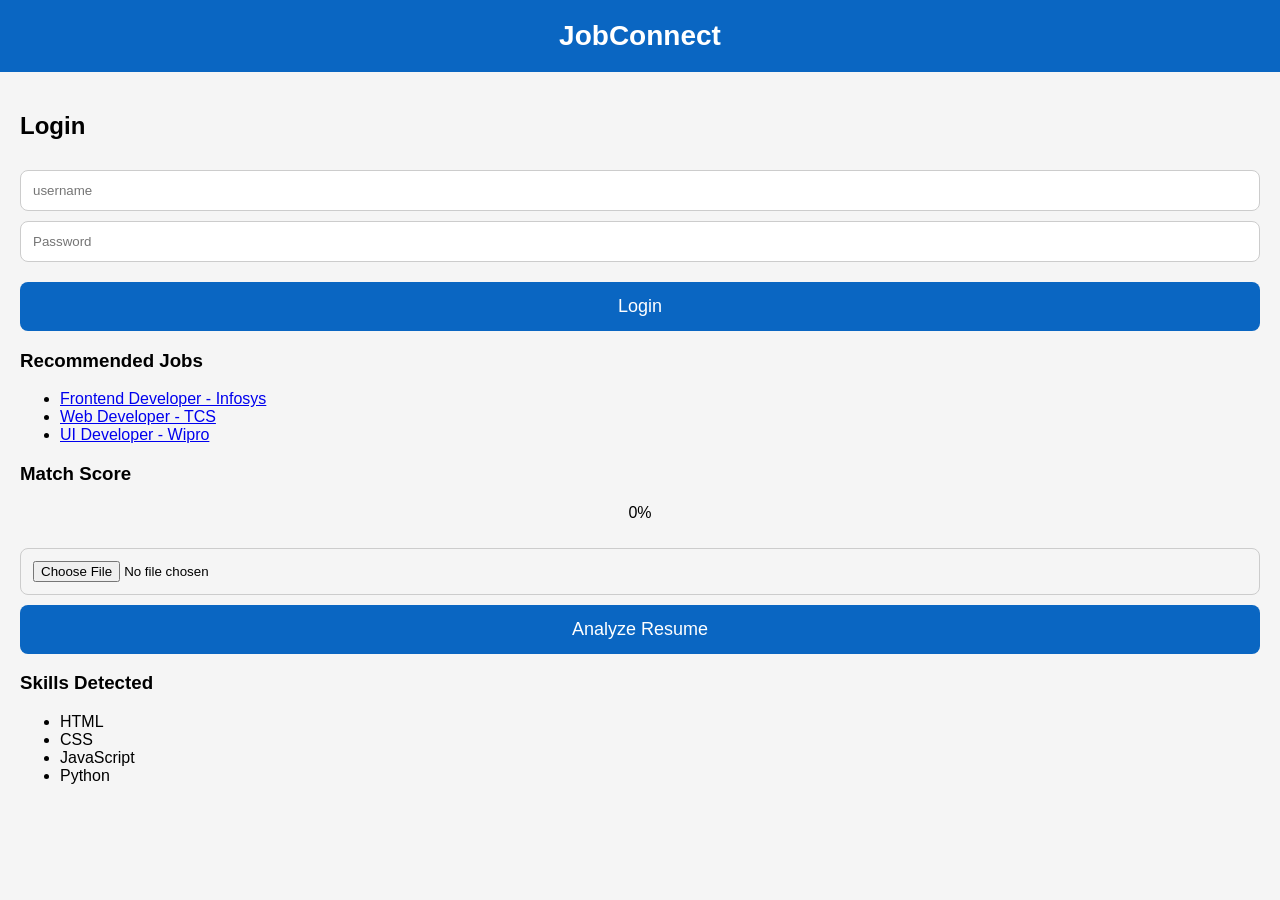
<file: index.html>
<!DOCTYPE html>
<html>
<head>
<title>JobConnect</title>

<style>
body{
    margin:0;
    font-family:Arial,sans-serif;
    background:#f5f5f5;
}

.header{
    background:#0A66C2;
    color:white;
    padding:20px;
    text-align:center;
    font-size:28px;
    font-weight:bold;
}

.container{
    padding:20px;
}

input{
    width:100%;
    padding:12px;
    margin-top:10px;
    border:1px solid #ccc;
    border-radius:8px;
    box-sizing:border-box;
}

button{
    width:100%;
    padding:14px;
    margin-top:20px;
    background:#0A66C2;
    color:white;
    border:none;
    border-radius:8px;
    font-size:18px;
}

p{
    text-align:center;
}
</style>

</head>

<body>

<div class="header">
JobConnect
</div>

<div class="container">

<h2>Login</h2>
<input type="text" id="username" placeholder="username">
<input type="password" id="password" placeholder="Password">

<button  onclick="login()">Login</button>

<h3>Recommended Jobs</h3>

<ul id="jobList"></ul>

<h3>Match Score</h3>
<p id="score">0%</p>

<div style="margin-top:10px;">
    <input type="file" id="resume" accept=".pdf,.doc,.docx">
    <button onclick="analyzeResume()" style="margin-top:10px;">Analyze Resume</button>
</div>

<script>
let category = "Web Developer";

let jobs = {
    "Web Developer": [
        "Frontend Developer - Infosys",
        "Web Developer - TCS",
        "UI Developer - Wipro"
    ]
};

let jobList = document.getElementById("jobList");

let links = {
    "Frontend Developer - Infosys": "job-details.html",
    "Web Developer - TCS": "job-details.html",
    "UI Developer - Wipro": "job-details.html"
};
jobs[category].forEach(function(job){
    let li = document.createElement("li");
    li.innerHTML = `<a href="${links[job]}">${job}</a>`;
    jobList.appendChild(li);
});
function analyzeResume(){
    let fileInput = document.getElementById("resume");
    if(!fileInput || fileInput.files.length === 0){
        alert("Please upload your resume");
        return;
    }
    document.getElementById("score").innerHTML = "92%";
    alert("Resume analyzed successfully!");
}
</script>

<h3>Skills Detected</h3>

<ul>
<li>HTML</li>
<li>CSS</li>
<li>JavaScript</li>
<li>Python</li>
</ul>
<script>

function login() {

    let username = document.getElementById("username").value;
    let password = document.getElementById("password").value;

    if (username !== "" && password !== "") {

        alert("Login successful!");
        window.location.href = "home.html";

    } else {

        alert("Please enter username and password.");

    }

}

</script>

</script>
</body>
</html>
</file>
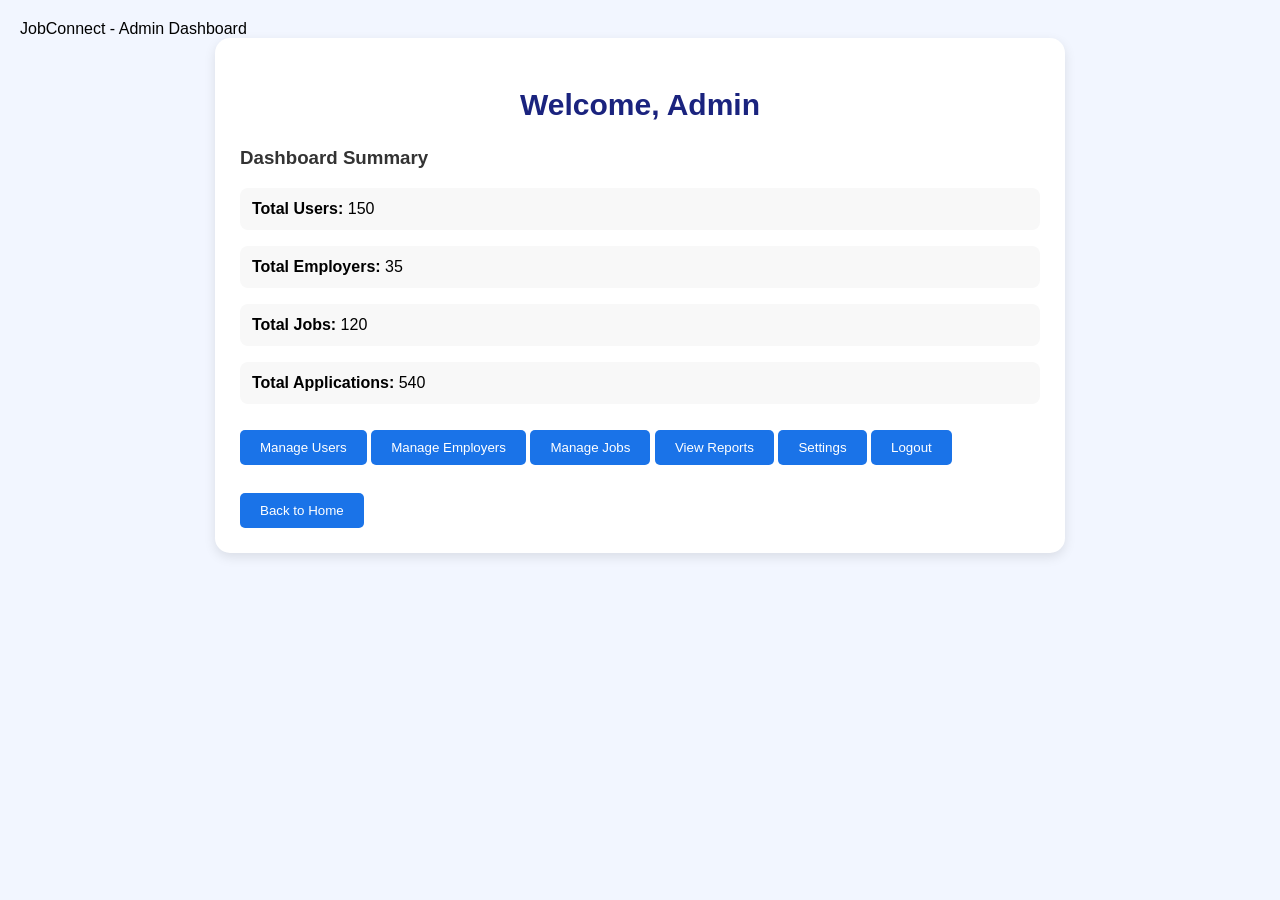
<file: admin-dashboard.html>
<!DOCTYPE html>
<html lang="en">
<head>
    <meta charset="UTF-8">
    <meta name="viewport" content="width=device-width, initial-scale=1.0">
    <title>Admin Dashboard - JobConnect</title>
    <link rel="stylesheet" href="style.css">
</head>
<body>

    <div class="header">
        JobConnect - Admin Dashboard
    </div>

    <div class="container">

        <h2>Welcome, Admin</h2>

        <div class="job-card">
            <h3>Dashboard Summary</h3>
            <p><strong>Total Users:</strong> 150</p>
            <p><strong>Total Employers:</strong> 35</p>
            <p><strong>Total Jobs:</strong> 120</p>
            <p><strong>Total Applications:</strong> 540</p>
        </div>

        <button class="btn">Manage Users</button>
        <button class="btn">Manage Employers</button>
        <button class="btn">Manage Jobs</button>
        <button class="btn">View Reports</button>
        <button class="btn">Settings</button>
        <button class="btn">Logout</button>

        <br><br>

        <a href="home.html">
            <button class="btn">Back to Home</button>
        </a>

    </div>

</body>
</html>
</file>
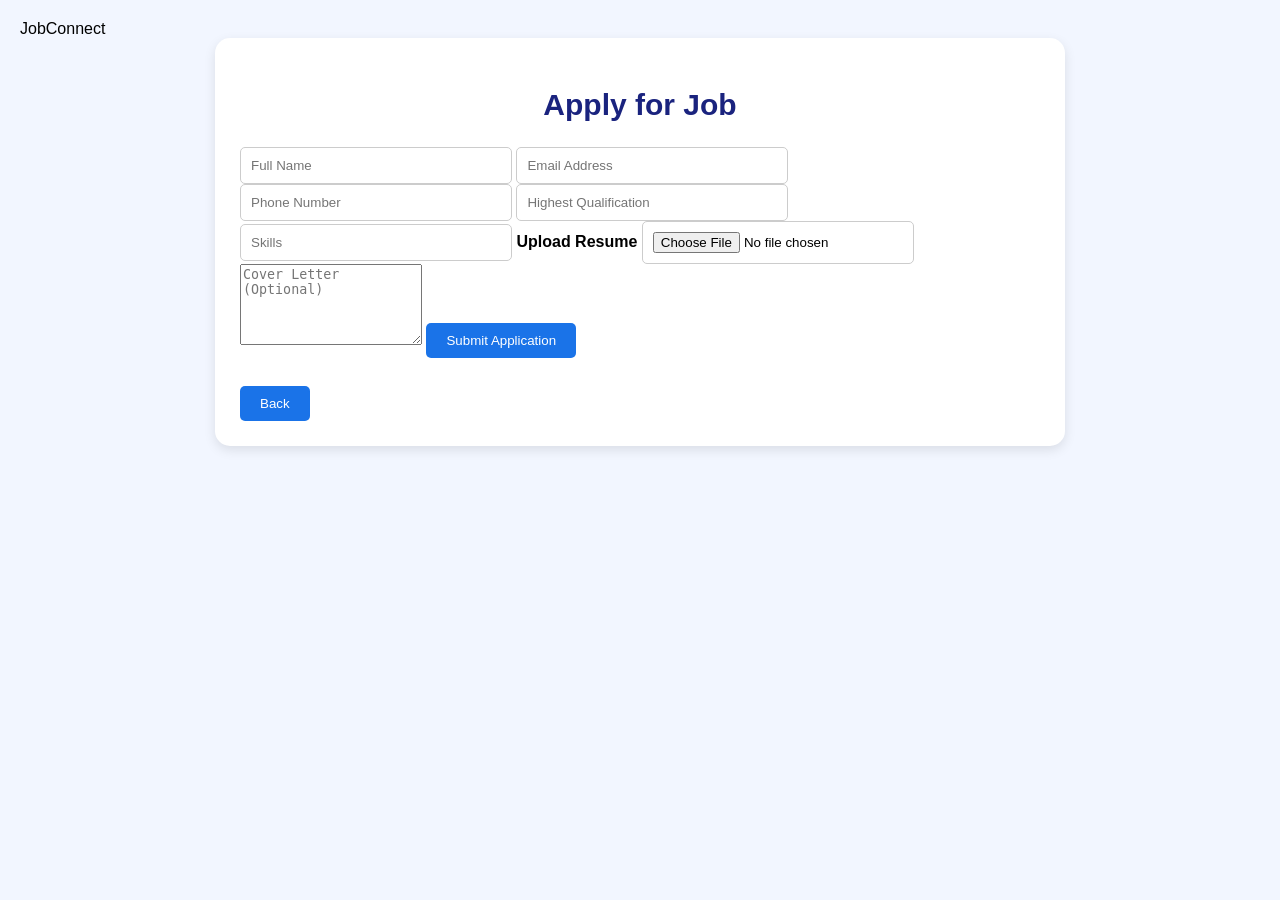
<file: apply.html>
<!DOCTYPE html>
<html lang="en">
<head>
    <meta charset="UTF-8">
    <meta name="viewport" content="width=device-width, initial-scale=1.0">
    <title>Apply Job - JobConnect</title>
    <link rel="stylesheet" href="style.css">
</head>
<body>

    <div class="header">
        JobConnect
    </div>

    <div class="container">

        <h2>Apply for Job</h2>

        <input type="text" placeholder="Full Name">

        <input type="email" placeholder="Email Address">

        <input type="tel" placeholder="Phone Number">

        <input type="text" placeholder="Highest Qualification">

        <input type="text" placeholder="Skills">

        <label><strong>Upload Resume</strong></label>
        <input type="file">

        <textarea placeholder="Cover Letter (Optional)" rows="5"></textarea>

        <button class="btn" onclick="applyJob()">Submit Application</button>

        <br><br>

        <a href="job-details.html">
            <button class="btn">Back</button>
        </a>

    </div>

</body>
</html>
</file>
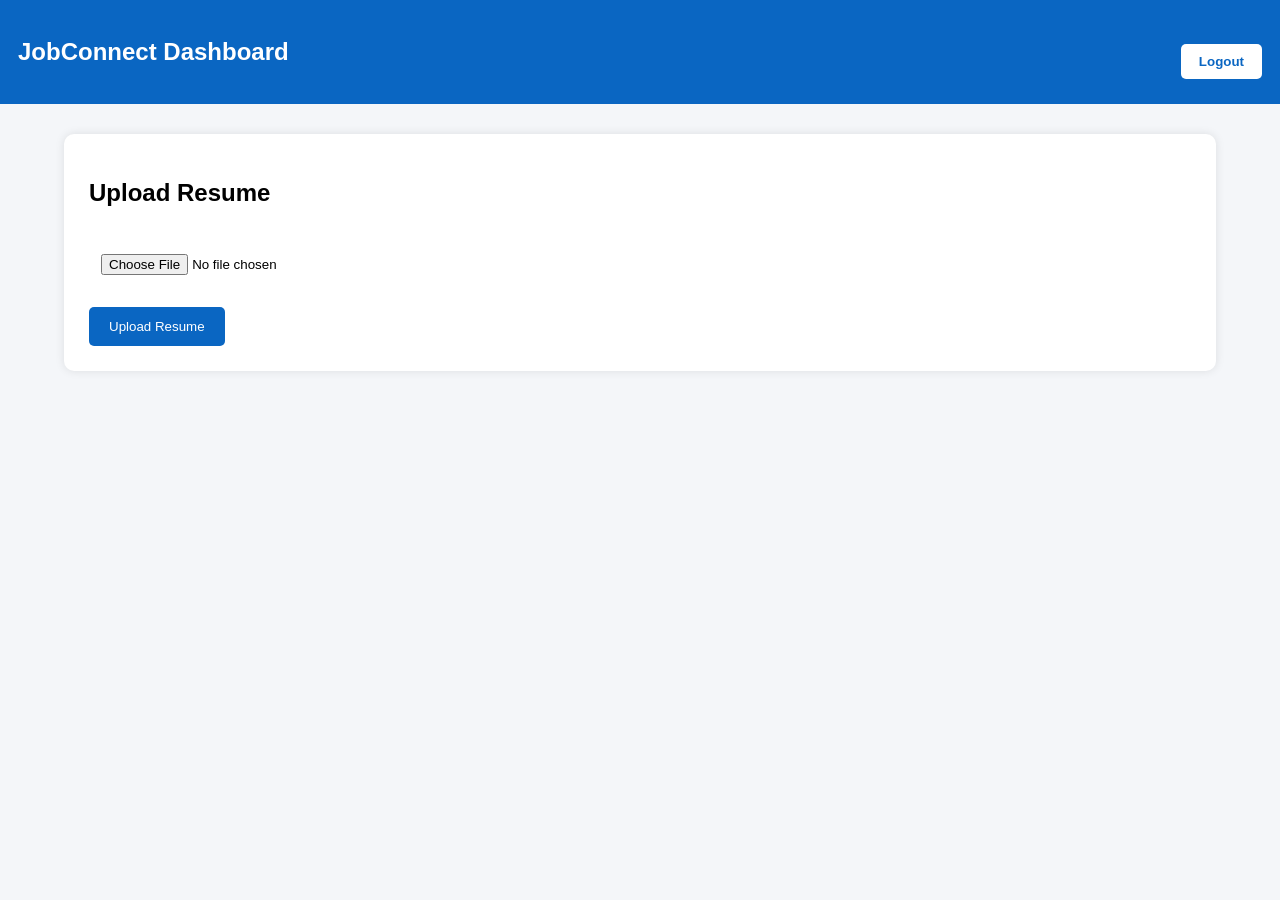
<file: dashboard.html>
<!DOCTYPE html>
<html lang="en">
<head>
<meta charset="UTF-8">
<meta name="viewport" content="width=device-width, initial-scale=1.0">
<title>JobConnect Dashboard</title>

<style>
body{
    margin:0;
    font-family:Arial,sans-serif;
    background:#f4f6f9;
}

.header{
    background:#0A66C2;
    color:white;
    padding:18px;
    display:flex;
    justify-content:space-between;
    align-items:center;
}

.logout{
    background:white;
    color:#0A66C2;
    padding:10px 18px;
    border:none;
    border-radius:5px;
    cursor:pointer;
    font-weight:bold;
}

.container{
    width:90%;
    margin:30px auto;
}

.card{
    background:white;
    padding:25px;
    border-radius:10px;
    box-shadow:0 0 10px rgba(0,0,0,.1);
    margin-bottom:25px;
}

input[type=file]{
    width:100%;
    padding:12px;
    margin-top:15px;
}

button{
    background:#0A66C2;
    color:white;
    border:none;
    padding:12px 20px;
    border-radius:5px;
    cursor:pointer;
    margin-top:20px;
}

.result{
    margin-top:20px;
    padding:15px;
    background:#eef7ff;
    border-left:5px solid #0A66C2;
    border-radius:6px;
}

.job{
    padding:15px;
    margin-top:10px;
    background:#fff;
    border:1px solid #ddd;
    border-radius:8px;
}
</style>
</head>

<body>

<div class="header">
<h2>JobConnect Dashboard</h2>
<button class="logout" onclick="logout()">Logout</button>
</div>

<div class="container">

<div class="card">
<h2>Upload Resume</h2>
<form onsubmit="showResult(); return false;">
    <input type="file" accept=".pdf,.doc,.docx" required>
    <br>
    <button type="submit">Upload Resume</button>
</form>
<div class="card" id="resultCard" style="display:none;">

<h2>Resume Analysis Result</h2>

<h3>Resume Category</h3>
<p>Web Developer</p>

<h3>Match Score</h3>
<p>92%</p>
<div class="card">

    <h2>Search Jobs</h2>

    <input type="text" placeholder="Search by job title or skill">

    <br><br>

    <button>Search</button>
</div>
<h3>Recommended Jobs</h3>
<div class="job">
    <h4>Frontend Developer</h4>
    <p><b>Company:</b> Infosys</p>
</div>
<div class="job">
    <h4>Web Developer</h4>
    <p><b>Company:</b> TCS</p>
</div>
<div class="job">
    <h4>UI Developer</h4>
    <p><b>Company:</b> Wipro</p>
</div>
<div class="job">
    <h4>Software Engineer</h4>
    <p><b>Company:</b> Capgemini</p>
</div>
<h2>Resume Analysis Result</h2><h2>Upload Resume</h2>

<input type="file" id="resume">

<button onclick="analyzeResume()">Analyze Resume</button><script>

function analyzeResume(){
    let file = document.getElementById("resume").value;

    if(file == ""){
        alert("Please upload your resume");
    }
    else{
        alert("Resume analyzed successfully!");
    }
}

</script>

function logout() {
    window.location.href = "index.html";
}

function showResult() {
    document.getElementById("resultCard").style.display = "block";
}
</script>
</body>
</html>
</file>
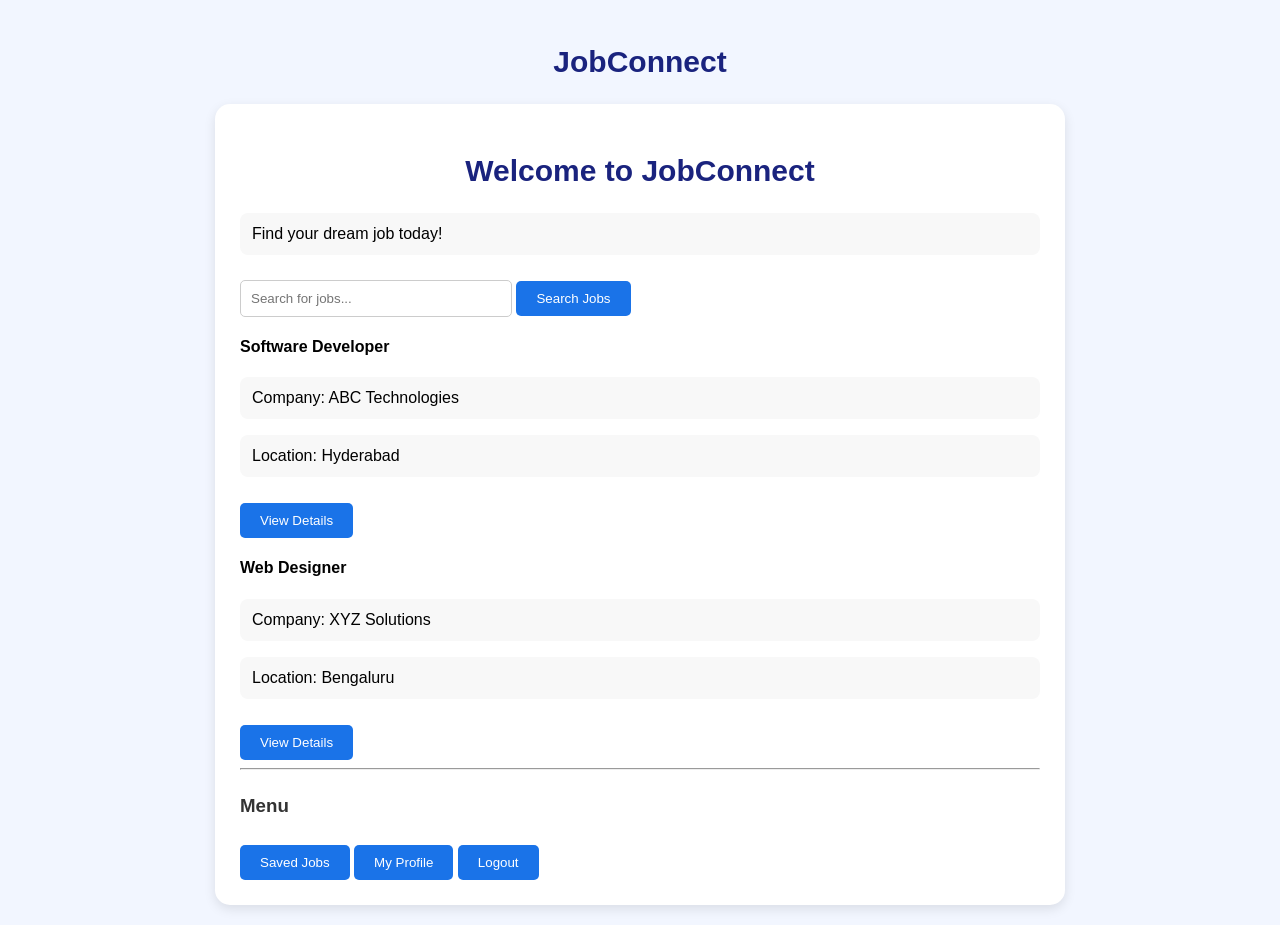
<file: home.html>
<!DOCTYPE html>
<html lang="en">
<head>
<meta charset="UTF-8">
<meta name="viewport" content="width=device-width, initial-scale=1.0">
<title>Home - JobConnect</title>
<link rel="stylesheet" href="style.css">
</head>

<body>

<div class="header">
<h2>JobConnect</h2>
</div>

<div class="container">

<h2>Welcome to JobConnect</h2>
<p>Find your dream job today!</p>

<input type="text" placeholder="Search for jobs...">

<button class="btn" onclick="window.location.href='search.html'">
Search Jobs
</button>


<div class="job-card">
<h4>Software Developer</h4>
<p>Company: ABC Technologies</p>
<p>Location: Hyderabad</p>

<button class="btn" onclick="viewJob('Software Developer','ABC Technologies','Hyderabad')">
View Details
</button>
</div>


<div class="job-card">
<h4>Web Designer</h4>
<p>Company: XYZ Solutions</p>
<p>Location: Bengaluru</p>

<button class="btn" onclick="viewJob('Web Designer','XYZ Solutions','Bengaluru')">
View Details
</button>
</div>


<hr>

<h3>Menu</h3>


<button class="btn" onclick="window.location.href='Saved-jobs.html'">
Saved Jobs
</button>


<button class="btn" onclick="window.location.href='Profile.html'">
My Profile
</button>


<button class="btn" onclick="logout()">
Logout
</button>


</div>


<script>

function viewJob(title,company,location){

localStorage.setItem("jobTitle", title);
localStorage.setItem("jobCompany", company);
localStorage.setItem("jobLocation", location);

window.location.href="job-details.html";

}


function logout(){

alert("Logged out successfully!");
window.location.href="index.html";

}

</script>

</body>
</html>
</file>
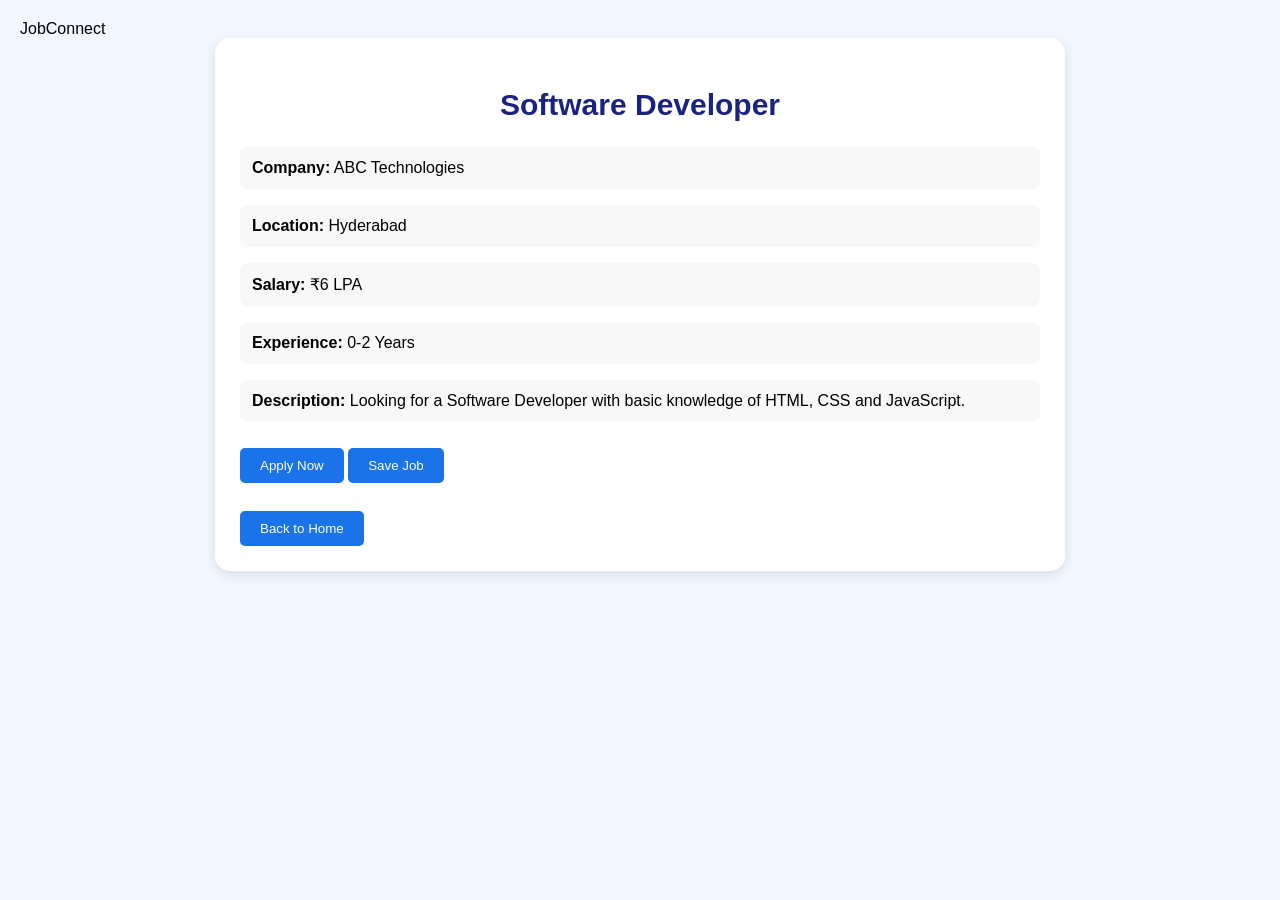
<file: Job-details.html>
<!DOCTYPE html>
<html lang="en">
<head>
    <meta charset="UTF-8">
    <meta name="viewport" content="width=device-width, initial-scale=1.0">
    <title>Job Details</title>
    <link rel="stylesheet" href="style.css">
</head>
<body>

<div class="header">
    JobConnect
</div>

<div class="container">

    <h2>Software Developer</h2>

    <p><b>Company:</b> ABC Technologies</p>
    <p><b>Location:</b> Hyderabad</p>
    <p><b>Salary:</b> ₹6 LPA</p>
    <p><b>Experience:</b> 0-2 Years</p>
    <p><b>Description:</b> Looking for a Software Developer with basic knowledge of HTML, CSS and JavaScript.</p>

<button class="btn" onclick="applyJob()">Apply Now</button>

<button class="btn" onclick="saveJob()">Save Job</button>
    <br><br>

    <button class="btn" onclick="window.location.href='home.html'">
        Back to Home
    </button>

</div>
    <script>

function applyJob() {
    alert("Application submitted successfully!");
}

function saveJob() {
    alert("Job saved successfully!");
}
    </script src="script.js"></script>
</body>
</html>
</file>
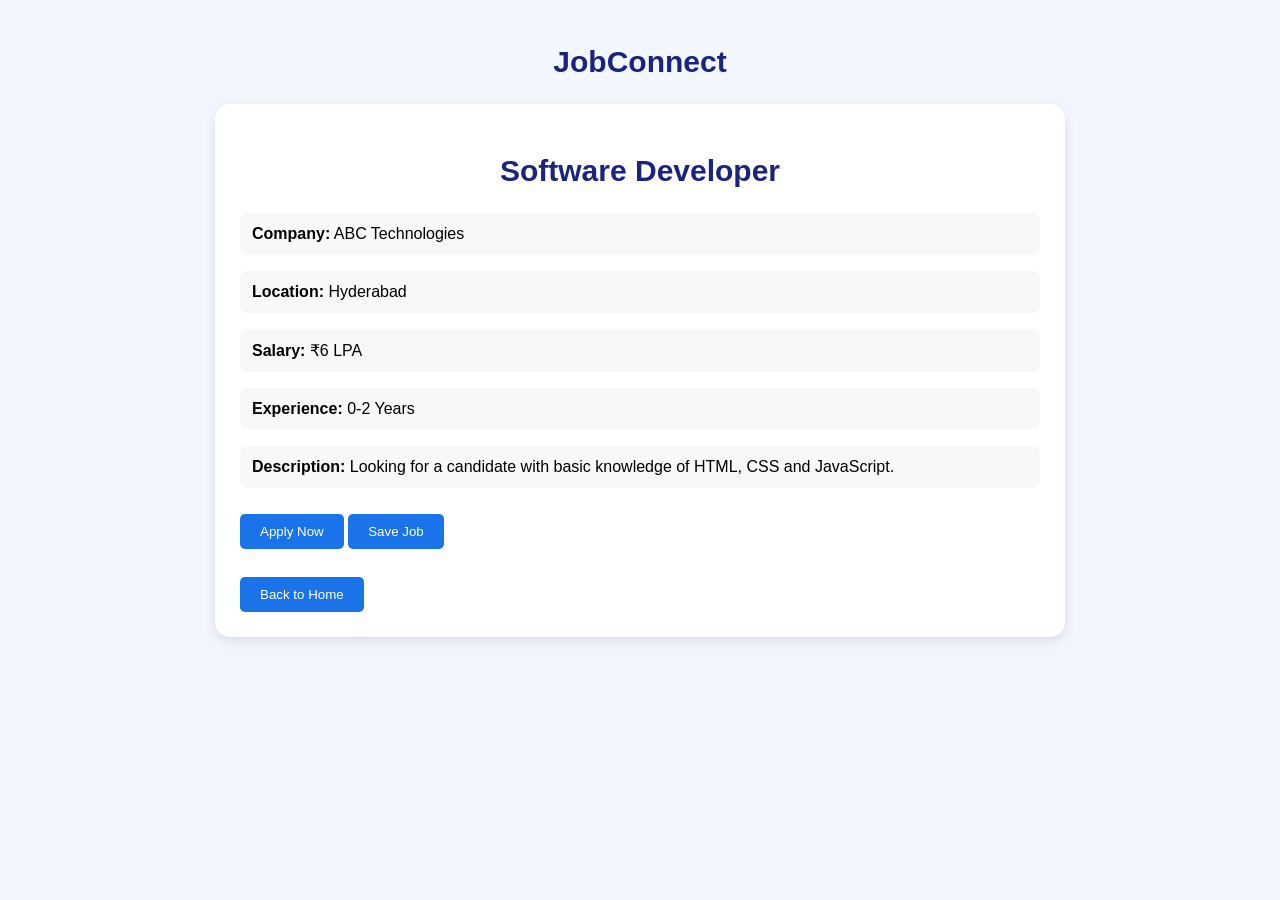
<file: job-details.html>
<!DOCTYPE html>
<html lang="en">
<head>
    <meta charset="UTF-8">
    <meta name="viewport" content="width=device-width, initial-scale=1.0">
    <title>Job Details</title>
    <link rel="stylesheet" href="style.css">
</head>
<body>

<div class="header">
    <h2>JobConnect</h2>
</div>

<div class="container">

    <h2 id="jobTitle"></h2>

    <p><b>Company:</b> <span id="company"></span></p>
    <p><b>Location:</b> <span id="location"></span></p>
    <p><b>Salary:</b> ₹6 LPA</p>
    <p><b>Experience:</b> 0-2 Years</p>
    <p><b>Description:</b> Looking for a candidate with basic knowledge of HTML, CSS and JavaScript.</p>

    <button class="btn" onclick="applyJob()">
        Apply Now
    </button>

    <button class="btn" onclick="saveJob()">
        Save Job
    </button>

    <br><br>

    <button class="btn" onclick="window.location.href='home.html'">
        Back to Home
    </button>
</div>

<script>

document.getElementById("jobTitle").innerHTML =
localStorage.getItem("jobTitle") || "Software Developer";

document.getElementById("company").innerHTML =
localStorage.getItem("jobCompany") || "ABC Technologies";

document.getElementById("location").innerHTML =
localStorage.getItem("jobLocation") || "Hyderabad";

function applyJob() {
    alert("Application submitted successfully!");
}

function saveJob(){

    let title = document.getElementById("jobTitle").innerText;
    let company = document.getElementById("company").innerText;

    let job = title + " - " + company;

    let savedJobs = JSON.parse(localStorage.getItem("savedJobs")) || [];

    savedJobs.push(job);

    localStorage.setItem("savedJobs", JSON.stringify(savedJobs));

    alert("Job saved successfully!");

}

</script>

</body>
</html>
</file>
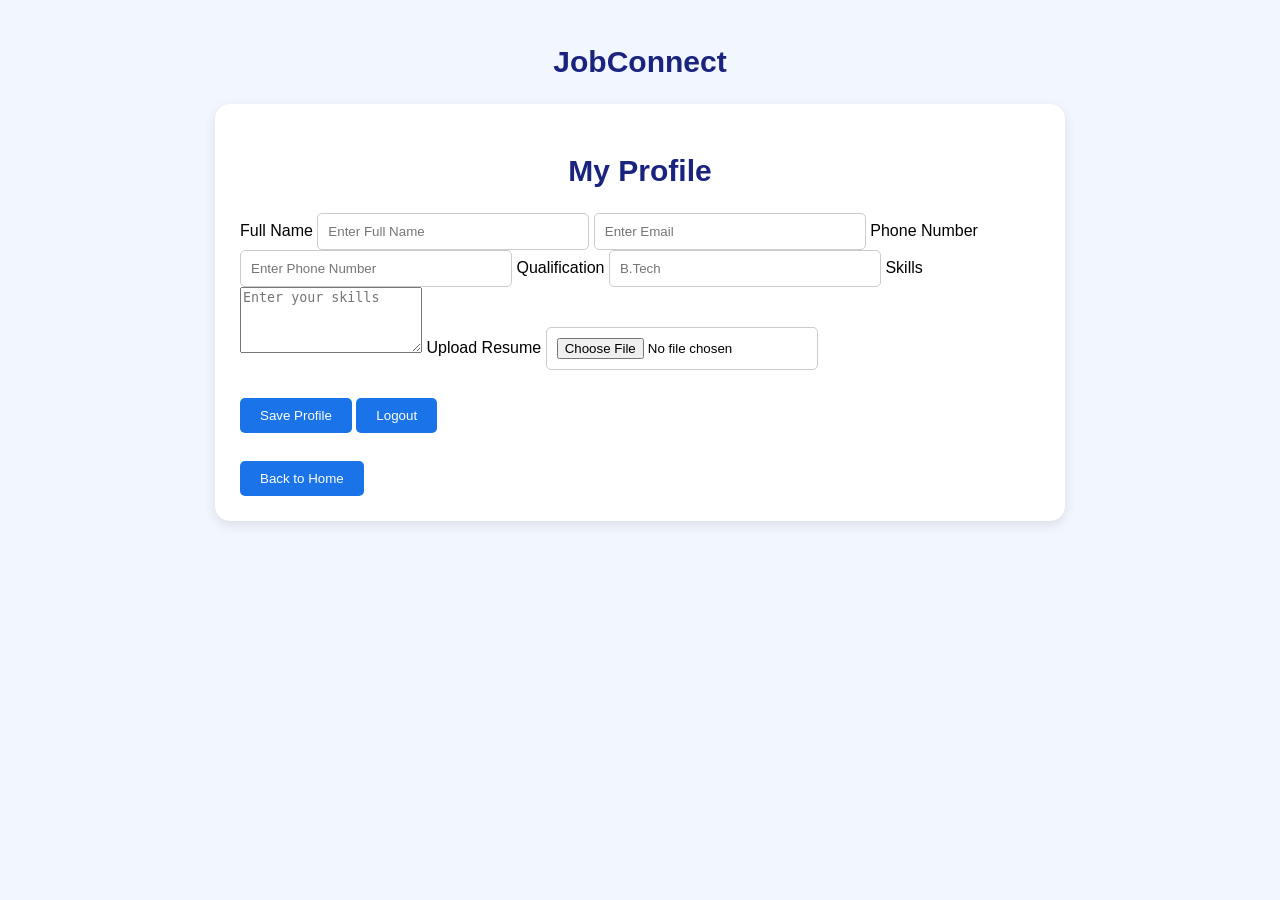
<file: Profile.html>
<!DOCTYPE html>
<html lang="en">
<head>
    <meta charset="UTF-8">
    <meta name="viewport" content="width=device-width, initial-scale=1.0">
    <title>Profile - JobConnect</title>
    <link rel="stylesheet" href="style.css">
</head>
<body>

    <div class="header">
        <h2>JobConnect</h2>
    </div>

    <div class="container">

        <h2>My Profile</h2>

        <label>Full Name</label>
<input type="text" id="fullName" placeholder="Enter Full Name" >

<input type="email" id="profileEmail" placeholder="Enter Email" >
        <label>Phone Number</label>
        <input type="tel" id="phone" placeholder="Enter Phone Number">

        <label>Qualification</label>
        <input type="text" id="qualification" placeholder="B.Tech">

        <label>Skills</label>
        <textarea id="skills" rows="4" placeholder="Enter your skills"></textarea>

        <label>Upload Resume</label>
        <input type="file" id="resume">

        <br><br>

        <button class="btn" onclick="saveProfile()">
            Save Profile
        </button>

        <button class="btn" onclick="logout()">
            Logout
        </button>

        <br><br>

        <button class="btn" onclick="window.location.href='home.html'">
            Back to Home
        </button>

    </div>
    <script src="script.js"></script>

</body>
</html>
</file>
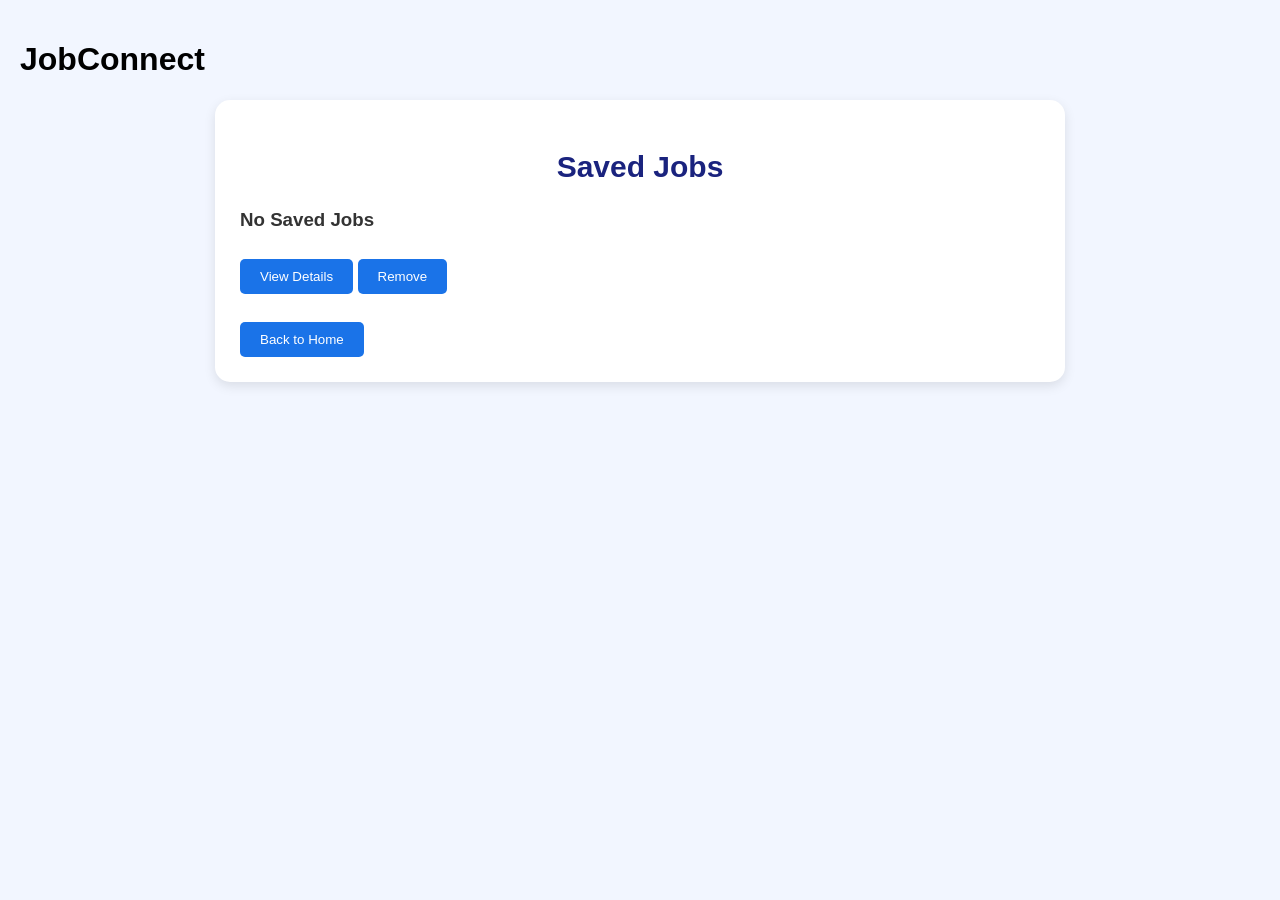
<file: Saved-jobs.html>
<!DOCTYPE html>
<html lang="en">
<head>
    <meta charset="UTF-8">
    <meta name="viewport" content="width=device-width, initial-scale=1.0">
    <title>Saved Jobs - JobConnect</title>
    <link rel="stylesheet" href="style.css">
</head>
<body>

<div class="header">
    <h1>JobConnect</h1>
</div>

<div class="container">

    <h2>Saved Jobs</h2>

    <div class="job-card">
        <h3 id="savedJobTitle">No Saved Jobs</h3>

        <button class="btn" onclick="viewJob()">
            View Details
        </button>

        <button class="btn" onclick="removeJob()">
            Remove
        </button>
    </div>

    <br>

    <button class="btn" onclick="window.location.href='home.html'">
        Back to Home
    </button>

</div>

<script>

let savedJobs = JSON.parse(localStorage.getItem("savedJobs")) || [];

let jobContainer = document.getElementById("savedJobTitle");

if(savedJobs.length > 0){

    jobContainer.innerHTML = "";

    savedJobs.forEach(function(job){

        let p = document.createElement("p");
        p.innerHTML = job;
        jobContainer.appendChild(p);

    });

}
else{

    jobContainer.innerHTML = "No Saved Jobs";

}


function removeJob(){

    localStorage.removeItem("savedJobs");

    document.getElementById("savedJobTitle").innerHTML = "No Saved Jobs";

    alert("All saved jobs removed!");

}
</script>

</body>
</html>
</file>
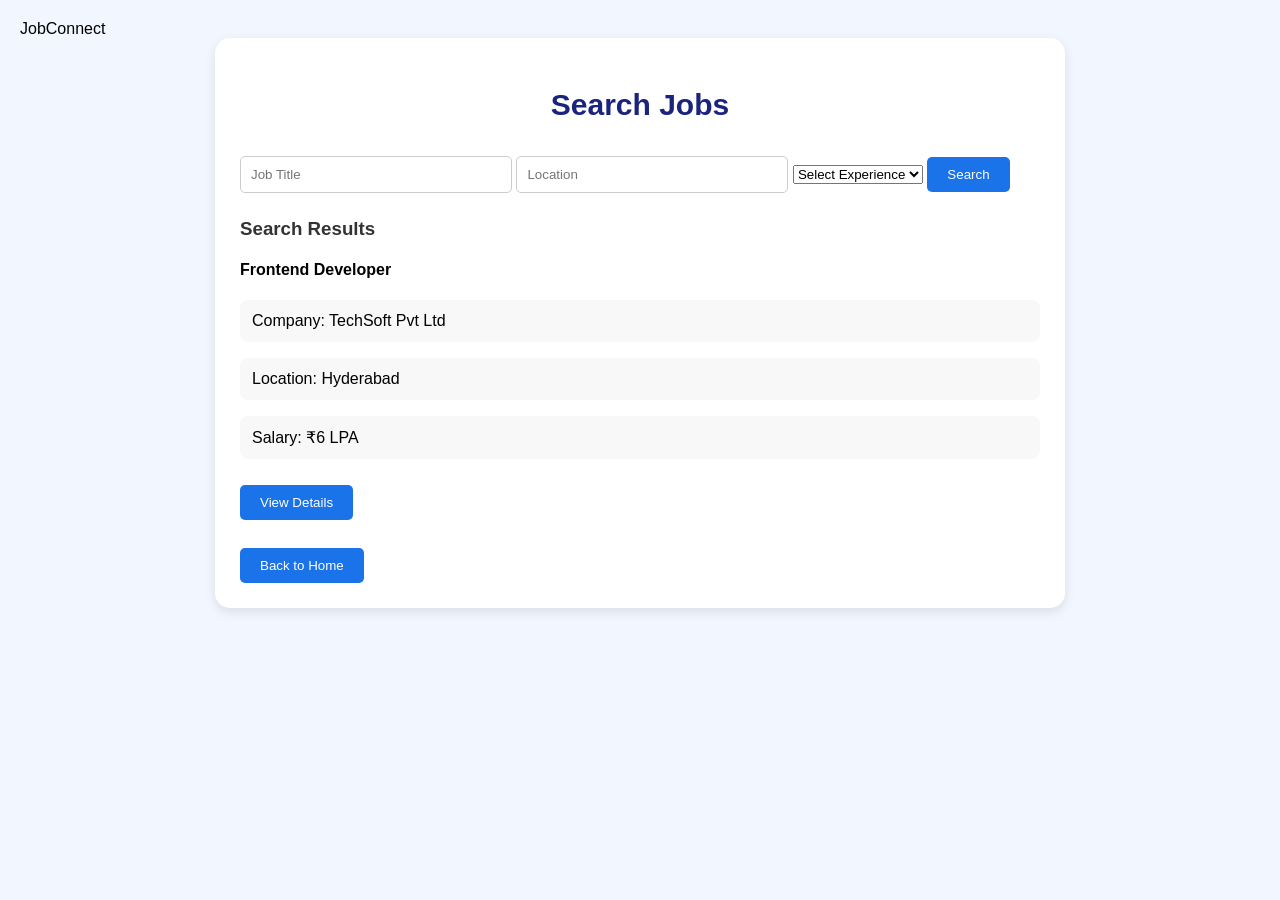
<file: search.html>
<!DOCTYPE html>
<html lang="en">
<head>
    <meta charset="UTF-8">
    <meta name="viewport" content="width=device-width, initial-scale=1.0">
    <title>Search Jobs - JobConnect</title>
    <link rel="stylesheet" href="style.css">
</head>
<body>

<div class="header">
    JobConnect
</div>

<div class="container">

    <h2>Search Jobs</h2>
<input type="text" id="jobTitle" placeholder="Job Title">

<input type="text" id="jobLocation" placeholder="Location">

    <select>
        <option>Select Experience</option>
        <option>Fresher</option>
        <option>1-2 Years</option>
        <option>3-5 Years</option>
        <option>5+ Years</option>
    </select>

    <button class="btn" onclick="searchJobs()">Search</button>

    <h3>Search Results</h3>

    <div class="job-card">
        <h4>Frontend Developer</h4>
        <p>Company: TechSoft Pvt Ltd</p>
        <p>Location: Hyderabad</p>
        <p>Salary: ₹6 LPA</p>

        <button class="btn"
        onclick="window.location.href='Job-details.html'">
            View Details
        </button>
    </div>

    <br>

    <button class="btn"
    onclick="window.location.href='home.html'">
        Back to Home
    </button>

</div>

<script src="script.js"></script>

</body>
</html>
</file>
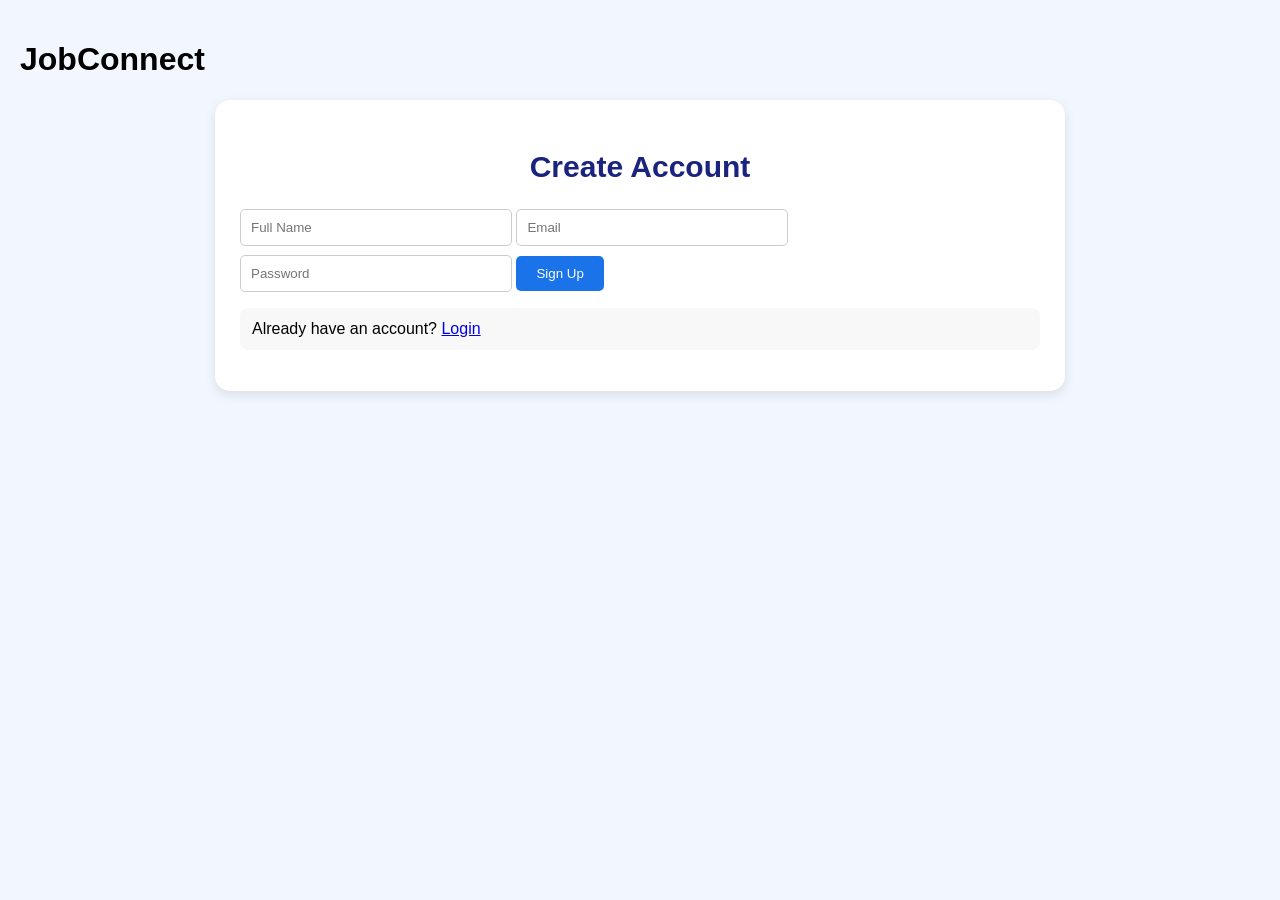
<file: Signup.html>
<!DOCTYPE html>
<html lang="en">
<head>
    <meta charset="UTF-8">
    <meta name="viewport" content="width=device-width, initial-scale=1.0">
    <title>Sign Up - JobConnect</title>
    <link rel="stylesheet" href="style.css">
</head>
<body>

    <div class="header">
        <h1>JobConnect</h1>
    </div>

    <div class="container">

        <h2>Create Account</h2>

        <input type="text" id="name" placeholder="Full Name">

        <input type="email" id="signupEmail" placeholder="Email">

        <input type="password" id="signupPassword" placeholder="Password">

        <button class="btn" onclick="signup()">Sign Up</button>

        <p>
            Already have an account?
            <a href="index.html">Login</a>
        </p>

    </div>

    <script src="script.js"></script>

</body>
</html>
</file>
<file: style.css>
body{
    font-family: Arial, sans-serif;
    background-color:#f2f6ff;
    margin:0;
    padding:20px;
}


.container{

    max-width:800px;
    margin:auto;
    background:white;
    padding:25px;
    border-radius:15px;
    box-shadow:0 4px 12px rgba(0,0,0,0.1);

}


h2{

    text-align:center;
    color:#1a237e;
    font-size:30px;

}


h3{

    color:#333;
    margin-top:25px;

}


input{

    padding:10px;
    width:250px;
    border:1px solid #ccc;
    border-radius:5px;

}


button{

    padding:10px 20px;
    margin-top:10px;
    background-color:#1a73e8;
    color:white;
    border:none;
    border-radius:5px;
    cursor:pointer;

}


button:hover{

    background-color:#0d47a1;

}


p{

    background:#f8f8f8;
    padding:12px;
    border-radius:8px;

}


ul{

    background:#f8f8f8;
    padding:15px 35px;
    border-radius:10px;

}


li{

    margin:8px;

}
</file>
